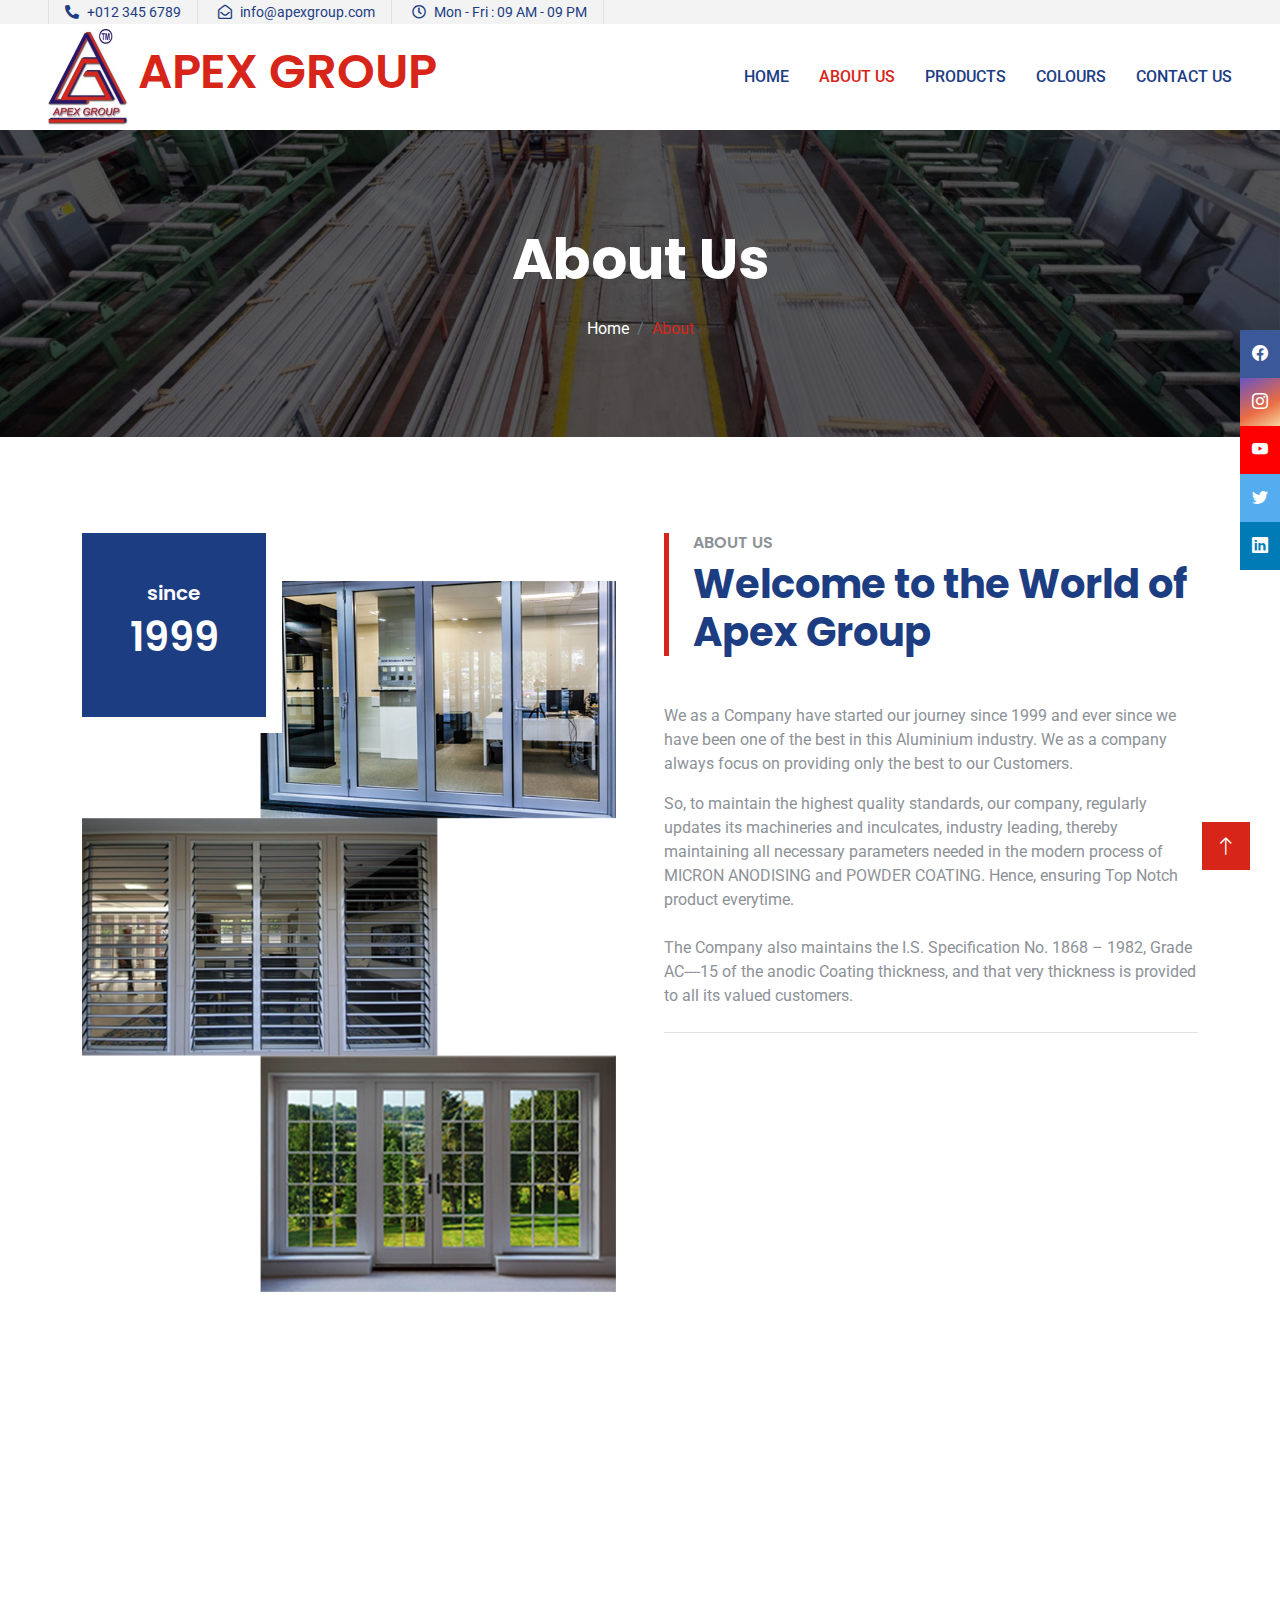
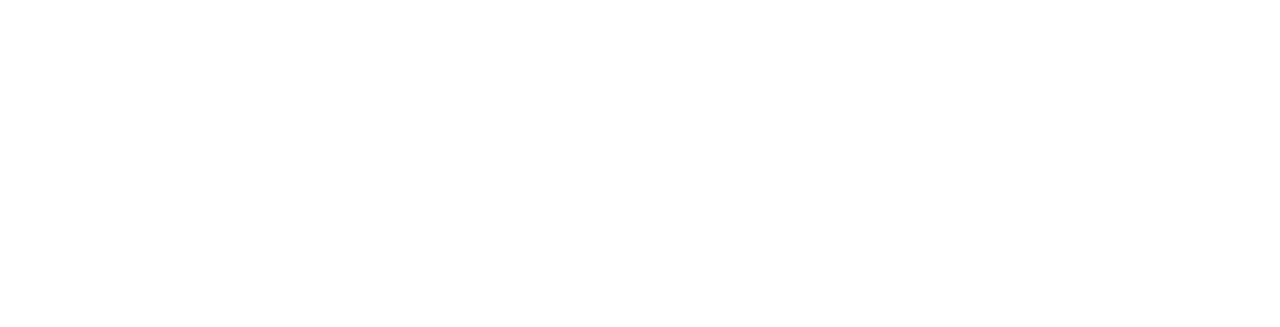
<file: about.html>
<!DOCTYPE html>
<html lang="en">
  <head>
    <meta charset="utf-8" />
    <title>About us</title>
    <meta content="width=device-width, initial-scale=1.0" name="viewport" />
    <meta content="" name="keywords" />
    <meta content="" name="description" />

    <!-- Favicon -->
    <link href="img/favicon.ico" rel="icon" />

    <!-- Google Web Fonts -->
    <link rel="preconnect" href="https://fonts.googleapis.com" />
    <link rel="preconnect" href="https://fonts.gstatic.com" crossorigin />
    <link
      href="https://fonts.googleapis.com/css2?family=Roboto:wght@400;500&family=Poppins:wght@600;700&display=swap"
      rel="stylesheet"
    />

    <!-- Icon Font Stylesheet -->
    <link
      href="https://cdnjs.cloudflare.com/ajax/libs/font-awesome/5.10.0/css/all.min.css"
      rel="stylesheet"
    />
    <link
      href="https://cdn.jsdelivr.net/npm/bootstrap-icons@1.4.1/font/bootstrap-icons.css"
      rel="stylesheet"
    />

    <!-- Libraries Stylesheet -->
    <link href="lib/animate/animate.min.css" rel="stylesheet" />
    <link href="lib/owlcarousel/assets/owl.carousel.min.css" rel="stylesheet" />

    <!-- Customized Bootstrap Stylesheet -->
    <link href="css/bootstrap.min.css" rel="stylesheet" />

    <!-- Template Stylesheet -->
    <link href="css/style.css" rel="stylesheet" />
    <link rel="stylesheet" href="css/loader.css">
  </head>



</head>

<body>



    <!-- Topbar Start -->
    <div class="container-fluid p-0" style="background-color: #f3f3f3; color: var(--primary);">
      <div class="row gx-0 d-none d-lg-flex">
        <div class="col-lg-7 px-5 text-start">
          <div
            class="h-100 d-inline-flex align-items-center border-start border-end px-3"
          >
            <small class="fa fa-phone-alt me-2"></small>
            <small>+012 345 6789</small>
          </div>
          <div class="h-100 d-inline-flex align-items-center border-end px-3">
            <small class="far fa-envelope-open me-2"></small>
            <small>info@apexgroup.com</small>
          </div>
          <div class="h-100 d-inline-flex align-items-center border-end px-3">
            <small class="far fa-clock me-2"></small>
            <small>Mon - Fri : 09 AM - 09 PM</small>
          </div>
        </div>

    <!--<div class="col-lg-5 px-5 text-end">
          <div class="h-100 d-inline-flex align-items-center" >
            <a class="btn btn-square border-end border-start" style="color: var(--primary);" href=""
              ><i class="fab fa-facebook-f"></i
            ></a>
            <a class="btn btn-square border-end" style="color: var(--primary);" href=""
              ><i class="fab fa-twitter"></i
            ></a>
            <a class="btn btn-square border-end" style="color: var(--primary);" href=""
              ><i class="fab fa-linkedin-in"></i
            ></a>
            <a class="btn btn-square border-end" style="color: var(--primary);" href=""
              ><i class="fab fa-instagram"></i
            ></a>
          </div>
        </div>-->

      </div>
    </div>
    <!-- Topbar End -->

    <!-- Navbar Start -->
    <nav
      class="navbar navbar-expand-lg bg-light navbar-light sticky-top px-4 px-lg-5 py-lg-0" style="background-color: #fff !important;">
      <a href="index.html" class="navbar-brand d-flex align-items-center">
        <h1 class="m-0">
            <img src="img/logo.jpg" width="80px" alt="">
          <span id="brand-name">APEX GROUP</span>
        </h1>
      </a>
      <button
        type="button"
        class="navbar-toggler"
        data-bs-toggle="collapse"
        data-bs-target="#navbarCollapse"
      >
        <span class="navbar-toggler-icon"></span>
      </button>
      <div class="collapse navbar-collapse" id="navbarCollapse">
        <div class="navbar-nav ms-auto py-3 py-lg-0">
          <a href="index.html" class="nav-item nav-link ">Home</a>
          <a href="about.html" class="nav-item nav-link active">About Us</a>
          <a href="products.html" class="nav-item nav-link">Products</a>
         
      <!--<div class="nav-item dropdown">
            <a href="#"
              class="nav-link dropdown-toggle"
              data-bs-toggle="dropdown">Pages
            </a>
            <div class="dropdown-menu bg-light m-0">
              <a href="feature.html" class="dropdown-item">Features</a>
              <a href="appointment.html" class="dropdown-item">Appointment</a>
              <a href="team.html" class="dropdown-item">Our Team</a>
              <a href="testimonial.html" class="dropdown-item">Testimonial</a>
              <a href="404.html" class="dropdown-item">404 Page</a>
            </div>
          </div>-->
          <a href="colours.html" class="nav-item nav-link">Colours</a>
          <a href="contact.html" class="nav-item nav-link">Contact Us</a>
        </div>
      </div>
    </nav>
    <!-- Navbar End -->





    <!-- Page Header Start -->
    <div
      class="container-fluid page-header-about py-5 mb-5 wow fadeIn"
      data-wow-delay="0.1s"
    >
      <div class="container text-center py-5">
        <h1 class="display-4 text-white animated slideInDown mb-4">About Us</h1>
        <nav aria-label="breadcrumb animated slideInDown">
          <ol class="breadcrumb justify-content-center mb-0">
            <li class="breadcrumb-item">
              <a class="text-white" href="index.html">Home</a>
            </li>
            <li class="breadcrumb-item" style="color:var(--hover)" aria-current="page">
              About
            </li>
          </ol>
        </nav>
      </div>
    </div>
    <!-- Page Header End -->

    <!-- About Start -->
    <div class="container-xxl py-5">
      <div class="container">
        <div class="row g-5">
          <div class="col-lg-6 wow fadeInUp" data-wow-delay="0.1s">
            <div
              class="position-relative overflow-hidden  pt-5 h-100"
              style="min-height: 850px"
            >
              <img
                class="position-absolute w-100"
                src="img/feature.jpg"
                alt=""
                style="object-fit: cover"
              />
              <div
                class="position-absolute top-0 start-0 bg-white pe-3 pb-3"
                style="width: 200px; height: 200px"
              >
              <div
                class="position-absolute top-0 start-0 bg-white pe-3 pb-3"
                style="width: 200px; height: 200px"
              >
                <div
                  class="d-flex flex-column justify-content-center text-center h-100 p-3" style="background-color:var(--primary)"
                >
                  <h5 class="text-white">since</h5>
                  <h1 class="text-white"> 1999</h1>
                  
                </div>
              </div>
              </div>
            </div>
          </div>
          <div class="col-lg-6 wow fadeInUp" data-wow-delay="0.5s">
            <div class="h-100">
              <div class="border-start border-5 border-primary ps-4 mb-5" style="border-color: var(--hover) !important;">
                <h6 class="text-body text-uppercase mb-2">About Us</h6>
                <h1 class="display-6 mb-0">
                  Welcome to the World of Apex Group
                </h1>
              </div>
              <p>
                We as a Company have started our journey since 1999 and ever since we have been one of the best in this Aluminium industry. We as a company always focus on providing only the best to our Customers.
              </p>
              <p class="mb-4">
                So, to maintain the highest quality standards, our company, regularly updates its machineries and inculcates, industry leading, thereby maintaining all necessary parameters needed in the modern process of MICRON ANODISING and POWDER COATING. Hence, ensuring Top Notch product everytime.
              </p>
              <p>
                The Company also maintains the I.S. Specification No. 1868 – 1982, Grade AC----15 of the anodic Coating thickness, and that very thickness is provided to all its valued customers.
              </p>
              <div class="border-top mt-4 pt-4">
                <div class="row g-4">
                  <div class="col-sm-4 d-flex wow fadeIn" style="color:var(--primary)" data-wow-delay="0.1s">
                    <i
                      class="fa fa-check fa-2x  flex-shrink-0 me-3"
                    ></i>
                    <h6 class="mb-0">Ontime at services</h6>
                  </div>
                  <div class="col-sm-4 d-flex wow fadeIn" style="color:var(--primary)" data-wow-delay="0.3s">
                    <i
                      class="fa fa-check fa-2x  flex-shrink-0 me-3"
                    ></i>
                    <h6 class="mb-0">24/7 hours services</h6>
                  </div>
                  <div class="col-sm-4 d-flex wow fadeIn" style="color:var(--primary)" data-wow-delay="0.5s">
                    <i
                      class="fa fa-check fa-2x  flex-shrink-0 me-3"
                    ></i>
                    <h6 class="mb-0">Verified professionals</h6>
                  </div>
                </div>
              </div>
            </div>
          </div>
        </div>
      </div>
    </div>
    <!-- About End -->

    <!-- Team Start - ->
    <div class="container-xxl py-5">
      <div class="container">
        <div class="row g-5 align-items-end mb-5">
          <div class="col-lg-6 wow fadeInUp" data-wow-delay="0.1s">
            <div class="border-start border-5 border-primary ps-4">
              <h6 class="text-body text-uppercase mb-2">Our Team</h6>
              <h1 class="display-6 mb-0">Our Expert Worker</h1>
            </div>
          </div>
          <div class="col-lg-6 wow fadeInUp" data-wow-delay="0.3s">
            <p class="mb-0">
              Tempor erat elitr rebum at clita. Diam dolor diam ipsum sit. Aliqu
              diam amet diam et eos. Clita erat ipsum et lorem et sit, sed stet
              lorem sit clita duo justo magna dolore erat amet
            </p>
          </div>
        </div>
        <div class="row g-4">
          <div class="col-lg-4 col-md-6 wow fadeInUp" data-wow-delay="0.1s">
            <div class="team-item position-relative">
              <img class="img-fluid" src="img/team-1.jpg" alt="" />
              <div class="team-text bg-white p-4">
                <h5>Full Name</h5>
                <span>Engineer</span>
              </div>
            </div>
          </div>
          <div class="col-lg-4 col-md-6 wow fadeInUp" data-wow-delay="0.3s">
            <div class="team-item position-relative">
              <img class="img-fluid" src="img/team-2.jpg" alt="" />
              <div class="team-text bg-white p-4">
                <h5>Full Name</h5>
                <span>Engineer</span>
              </div>
            </div>
          </div>
          <div class="col-lg-4 col-md-6 wow fadeInUp" data-wow-delay="0.5s">
            <div class="team-item position-relative">
              <img class="img-fluid" src="img/team-3.jpg" alt="" />
              <div class="team-text bg-white p-4">
                <h5>Full Name</h5>
                <span>Engineer</span>
              </div>
            </div>
          </div>
        </div>
      </div>
    </div>-->
    <!-- Team End -->

    <!-- Footer Start ======================================================================-->
    <div class="container-fluid footer mt-5 pt-5 wow fadeIn" style="background-color: var(--primary);"
      data-wow-delay="0.1s">
      <div class="container py-5">
        <div class="row g-5">
          <div class="col-lg-6 col-md-6">
            <h1 class="m-0">
              <img src="img/logo.jpg" width="100px" alt="">
            <span id="brand-name">APEX GROUP</span>
          </h1>
            <p>
              We believe only in Originality, Quality Product at Cheaper Cost and Prompt Service is our only Motive.
            </p>
            <div class="d-flex pt-2 social-icon">
              <a class="btn btn-square  me-1" href=""
                ><i class="fab fa-twitter"></i
              ></a>
              <a class="btn btn-square  me-1" href="" 
                ><i class="fab fa-facebook-f"></i
              ></a>
              <a class="btn btn-square  me-1" href=""
                ><i class="fab fa-youtube"></i
              ></a>
              <a class="btn btn-square  me-0" href=""
                ><i class="fab fa-linkedin-in"></i
              ></a>
            </div>
          </div>
          <div class="col-lg-3 col-md-6">
            <h4 class="text-light mb-4">Address</h4>
            <p>
              <i class="fa fa-map-marker-alt me-3"></i>123 Street, New York, USA
            </p>
            <p><i class="fa fa-phone-alt me-3"></i>+012 345 67890</p>
            <p><i class="fa fa-envelope me-3"></i>info@apex.com</p>
          </div>
          <div class="col-lg-3 col-md-6">
            <h4 class="text-light mb-3">Quick Links</h4>
            <a class="btn btn-link" href="about.html">About Us</a>
            <a class="btn btn-link" href="products.html">Products</a>
            <a class="btn btn-link" href="colours.html">Colours</a>
            <a class="btn btn-link" href="#">Terms & Condition</a>
            <a class="btn btn-link" href="contact.html">Contact us</a>
          </div>
        </div>
      </div>
      <div class="container-fluid copyright">
        <div class="container">
          <div class="row ">
            <div class="col-md-12 text-center  mb-3 mb-md-0">
              &copy; <a href="#">APEX GROUP</a>, All Right Reserved.
            </div>

          </div>
        </div>
      </div>
    </div>
    <!-- Footer End -->
    <div class="icon-bar1">
      <a href="#" class="facebook"><i class="bi bi-facebook"></i></a>
      <a href="#" class="instagram"><i class="bi bi-instagram"></i></a>
      <a href="#" class="youtube"><i class="bi bi-youtube"></i></a>
      <a href="#" class="twitter"><i class="bi bi-twitter"></i></a>
      <a href="#" class="linkedin"><i class="bi bi-linkedin"></i></a>
    </div>



    <!-- Back to Top -->
    <a href="#"style="background-color: var(--hover) !important; border-color: var(--hover) !important;"  class="btn btn-lg btn-primary btn-lg-square back-to-top"
      ><i class="bi bi-arrow-up"></i
    ></a>

    <!-- JavaScript Libraries -->
    <script src="https://code.jquery.com/jquery-3.4.1.min.js"></script>
    <script src="https://cdn.jsdelivr.net/npm/bootstrap@5.0.0/dist/js/bootstrap.bundle.min.js"></script>
    <script src="lib/wow/wow.min.js"></script>
    <script src="lib/easing/easing.min.js"></script>
    <script src="lib/waypoints/waypoints.min.js"></script>
    <script src="lib/owlcarousel/owl.carousel.min.js"></script>

    <!-- Template Javascript -->
    <script src="js/main.js"></script>
  </body>
</html>
</file>
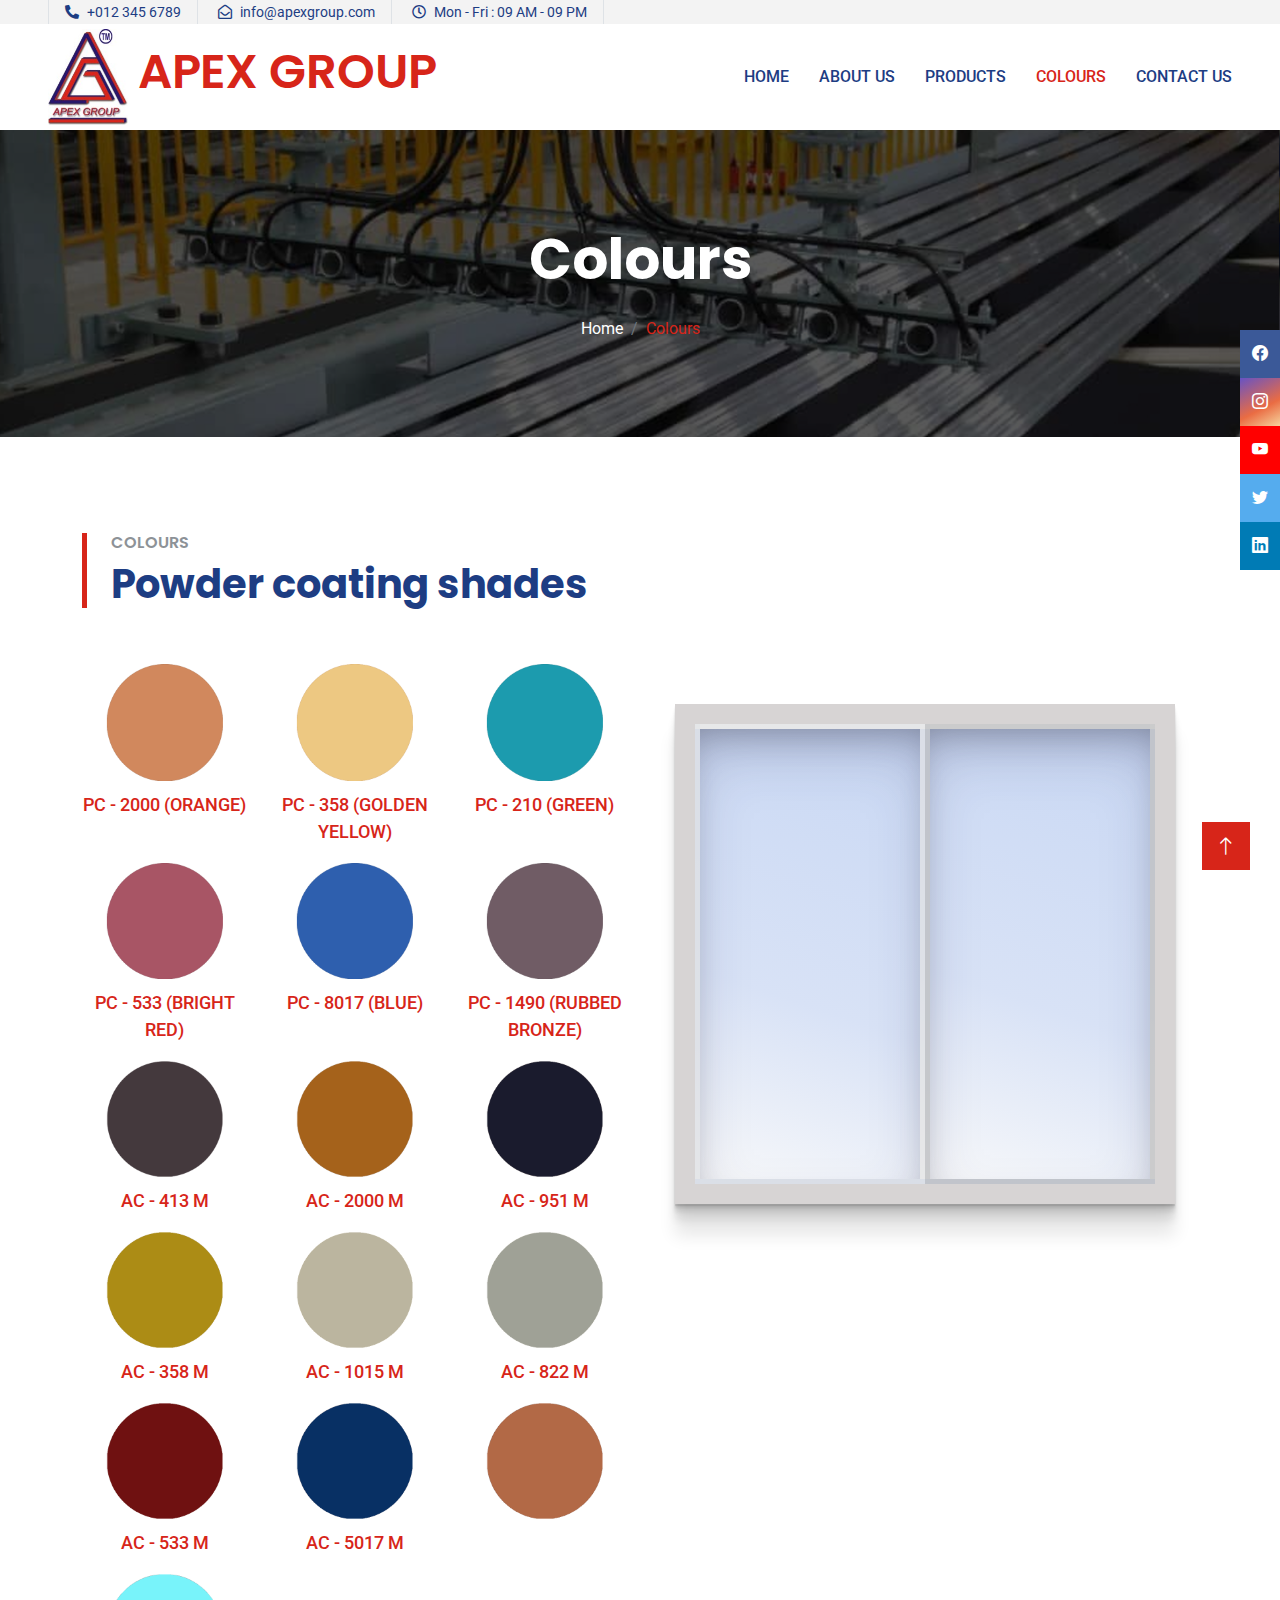
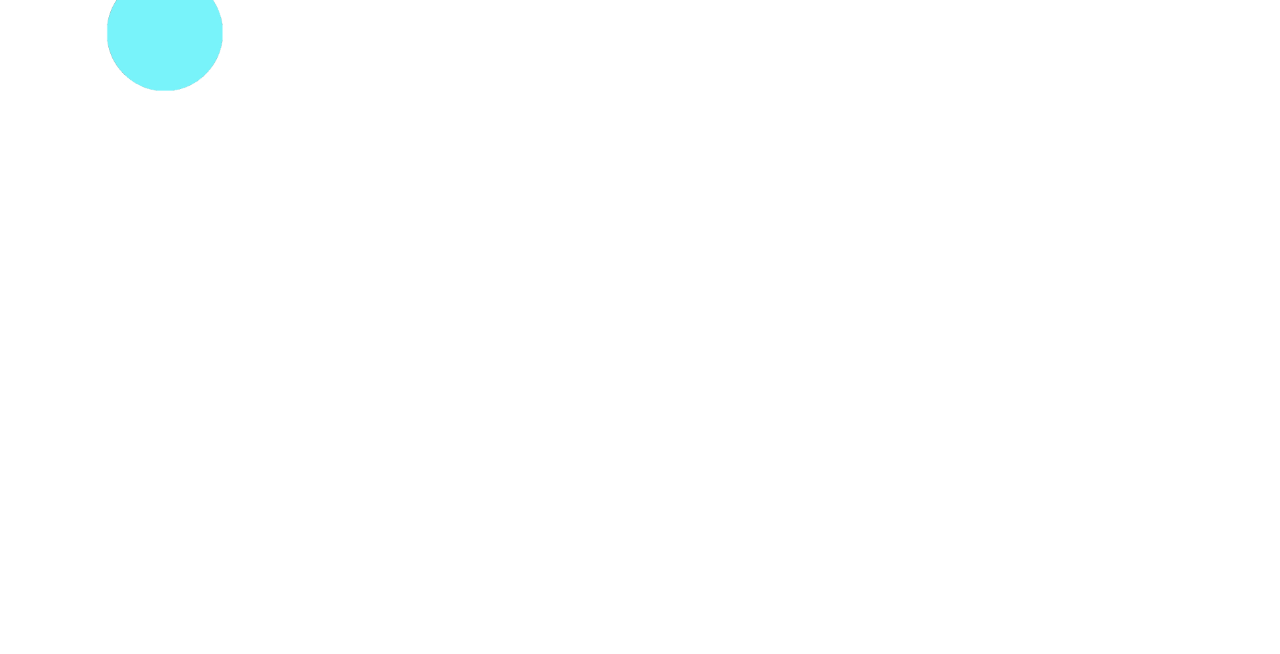
<file: colours.html>
<!DOCTYPE html>
<html lang="en">
  <head>
    <meta charset="utf-8" />
    <title>Colours</title>
    <meta content="width=device-width, initial-scale=1.0" name="viewport" />
    <meta content="" name="keywords" />
    <meta content="" name="description" />

    <!-- Favicon -->
    <link href="img/favicon.ico" rel="icon" />

    <!-- Google Web Fonts -->
    <link rel="preconnect" href="https://fonts.googleapis.com" />
    <link rel="preconnect" href="https://fonts.gstatic.com" crossorigin />
    <link
      href="https://fonts.googleapis.com/css2?family=Roboto:wght@400;500&family=Poppins:wght@600;700&display=swap"
      rel="stylesheet"
    />

    <!-- Icon Font Stylesheet -->
    <link
      href="https://cdnjs.cloudflare.com/ajax/libs/font-awesome/5.10.0/css/all.min.css"
      rel="stylesheet"
    />
    <link
      href="https://cdn.jsdelivr.net/npm/bootstrap-icons@1.4.1/font/bootstrap-icons.css"
      rel="stylesheet"
    />

    <!-- Libraries Stylesheet -->
    <link href="lib/animate/animate.min.css" rel="stylesheet" />
    <link href="lib/owlcarousel/assets/owl.carousel.min.css" rel="stylesheet" />

    <!-- Customized Bootstrap Stylesheet -->
    <link href="css/bootstrap.min.css" rel="stylesheet" />

    <!-- Template Stylesheet -->
    <link href="css/style.css" rel="stylesheet" />
    <link href="css/colours.css" rel="stylesheet" />
    <link rel="stylesheet" href="css/loader.css">
  </head>



</head>

<body>


    <!-- Topbar Start -->
  <div class="container-fluid p-0" style="background-color: #f3f3f3; color: var(--primary);">
      <div class="row gx-0 d-none d-lg-flex">
        <div class="col-lg-7 px-5 text-start">
          <div
            class="h-100 d-inline-flex align-items-center border-start border-end px-3"
          >
            <small class="fa fa-phone-alt me-2"></small>
            <small>+012 345 6789</small>
          </div>
          <div class="h-100 d-inline-flex align-items-center border-end px-3">
            <small class="far fa-envelope-open me-2"></small>
            <small>info@apexgroup.com</small>
          </div>
          <div class="h-100 d-inline-flex align-items-center border-end px-3">
            <small class="far fa-clock me-2"></small>
            <small>Mon - Fri : 09 AM - 09 PM</small>
          </div>
        </div>

    <!--<div class="col-lg-5 px-5 text-end">
          <div class="h-100 d-inline-flex align-items-center" >
            <a class="btn btn-square border-end border-start" style="color: var(--primary);" href=""
              ><i class="fab fa-facebook-f"></i
            ></a>
            <a class="btn btn-square border-end" style="color: var(--primary);" href=""
              ><i class="fab fa-twitter"></i
            ></a>
            <a class="btn btn-square border-end" style="color: var(--primary);" href=""
              ><i class="fab fa-linkedin-in"></i
            ></a>
            <a class="btn btn-square border-end" style="color: var(--primary);" href=""
              ><i class="fab fa-instagram"></i
            ></a>
          </div>
        </div>-->

      </div>
    </div>
    <!-- Topbar End -->

    <!-- Navbar Start -->
    <nav
      class="navbar navbar-expand-lg bg-light navbar-light sticky-top px-4 px-lg-5 py-lg-0" style="background-color: #fff !important;">
      <a href="index.html" class="navbar-brand d-flex align-items-center">
        <h1 class="m-0">
            <img src="img/logo.jpg" width="80px" alt="">
          <span id="brand-name">APEX GROUP</span>
        </h1>
      </a>
      <button
        type="button"
        class="navbar-toggler"
        data-bs-toggle="collapse"
        data-bs-target="#navbarCollapse"
      >
        <span class="navbar-toggler-icon"></span>
      </button>
      <div class="collapse navbar-collapse" id="navbarCollapse">
        <div class="navbar-nav ms-auto py-3 py-lg-0">
          <a href="index.html" class="nav-item nav-link ">Home</a>
          <a href="about.html" class="nav-item nav-link">About Us</a>
          <a href="products.html" class="nav-item nav-link ">Products</a>
         
      <!--<div class="nav-item dropdown">
            <a href="#"
              class="nav-link dropdown-toggle"
              data-bs-toggle="dropdown">Pages
            </a>
            <div class="dropdown-menu bg-light m-0">
              <a href="feature.html" class="dropdown-item">Features</a>
              <a href="appointment.html" class="dropdown-item">Appointment</a>
              <a href="team.html" class="dropdown-item">Our Team</a>
              <a href="testimonial.html" class="dropdown-item">Testimonial</a>
              <a href="404.html" class="dropdown-item">404 Page</a>
            </div>
          </div>-->
          <a href="colours.html" class="nav-item nav-link active">Colours</a>
          <a href="contact.html" class="nav-item nav-link">Contact Us</a>
        </div>
      </div>
    </nav>
    <!-- Navbar End -->

    <!-- Page Header Start -->
    <div
      class="container-fluid page-header-colour py-5 mb-5 wow fadeIn"
      data-wow-delay="0.1s"
    >
      <div class="container text-center py-5">
        <h1 class="display-4 text-white animated slideInDown mb-4">
          Colours
        </h1>
        <nav aria-label="breadcrumb animated slideInDown">
          <ol class="breadcrumb justify-content-center mb-0">
            <li class="breadcrumb-item">
              <a class="text-white" href="#">Home</a>
            </li>
            <li class="breadcrumb-item active" style="color:var(--hover)" aria-current="page">
              Colours
            </li>
          </ol>
        </nav>
      </div>
    </div>
    <!-- Page Header End -->

    <!-- Service Start -->
    <div class="container-xxl py-5">
      <div class="container">
        <div class="row  align-items-end ">
          <div class="col-lg-12 wow fadeInUp" data-wow-delay="0.1s">
            <div class="border-start border-5 border-primary ps-4 mb-5" style="border-color: var(--hover) !important;">
              <h6 class="text-body text-uppercase">Colours</h6>
              <h1 class="display-6 mb-0">
                Powder coating shades
              </h1>
            </div>
          </div>

        </div>
        <div class="row  mt-0 justify-content-center">
          <div class="col-lg-6 col-md-6 wow fadeInUp" data-wow-delay="0.1s">
              <div class="row  mt-0">
                <div class="col-md-4 mt-2">
                  <div class="color-box" onclick="color1()">
                      <img src="img/colour/colour-1.png" width="70%" alt="">
                <!--<div class="color-1"></div>-->
                    <div class="color-box-text" id="color-1"  >
                        PC - 2000 (ORANGE)
                    </div>

                  </div>
                </div>
                <div class="col-md-4 mt-2">
                  <div class="color-box" onclick="color2()">
                    <img src="img/colour/colour-2.png" width="70%" alt="">
                    <!--<div class="color-2"></div>-->
                    <div class="color-box-text">
                      PC - 358 (GOLDEN YELLOW)
                    </div>
                  </div>
                </div>
                <div class="col-md-4 mt-2">
                  <div class="color-box" onclick="color3()">
                    <img src="img/colour/colour-3.png" width="70%" alt="">
                    <!--<div class="color-3"></div>-->
                    <div class="color-box-text">
                      PC - 210 (GREEN)
                    </div>
                  </div>
                </div>
                <div class="col-md-4 mt-2">
                  <div class="color-box" onclick="color4()">
                    <img src="img/colour/colour-4.png" width="70%" alt="">
                    <!--<div class="color-4"></div>-->
                    <div class="color-box-text">
                      PC - 533 (BRIGHT RED)
                    </div>
                  </div>
                </div>
                <div class="col-md-4 mt-2" >
                  <div class="color-box" onclick="color5()">
                    <img src="img/colour/colour-5.png" width="70%" alt="">
                    <!--<div class="color-5"></div>-->
                    <div class="color-box-text">
                      PC - 8017 (BLUE)
                    </div>
                  </div>
                </div>
                <div class="col-md-4 mt-2">
                  <div class="color-box" onclick="color6()">
                    <img src="img/colour/colour-6.png" width="70%" alt="">
                    <!--<div class="color-6"></div>-->
                    <div class="color-box-text">
                      PC - 1490 (RUBBED BRONZE)
                    </div>
                  </div>
                </div>
                <div class="col-md-4 mt-2">
                  <div class="color-box" onclick="color7()">
                    <img src="img/colour/colour-7.png" width="70%" alt="">
                    <!--<div class="color-6"></div>-->
                    <div class="color-box-text">
                      AC - 413 M
                    </div>
                  </div>
                </div>
                <div class="col-md-4 mt-2">
                  <div class="color-box" onclick="color9()">
                    <img src="img/colour/colour-9.png" width="70%" alt="">
                    <!--<div class="color-6"></div>-->
                    <div class="color-box-text">
                      AC - 2000 M
                    </div>
                  </div>
                </div>
                <div class="col-md-4 mt-2">
                  <div class="color-box" onclick="color10()">
                    <img src="img/colour/colour-10.png" width="70%" alt="">
                    <!--<div class="color-6"></div>-->
                    <div class="color-box-text">
                      AC - 951 M
                    </div>
                  </div>
                </div>
                <div class="col-md-4 mt-2">
                  <div class="color-box" onclick="color11()">
                    <img src="img/colour/colour-11.png" width="70%" alt="">
                    <!--<div class="color-6"></div>-->
                    <div class="color-box-text">
                      AC - 358 M
                    </div>
                  </div>
                </div>
                <div class="col-md-4 mt-2">
                  <div class="color-box" onclick="color12()">
                    <img src="img/colour/colour-12.png" width="70%" alt="">
                    <!--<div class="color-6"></div>-->
                    <div class="color-box-text">
                      AC - 1015 M
                    </div>
                  </div>
                </div>
                <div class="col-md-4 mt-2">
                  <div class="color-box" onclick="color13()">
                    <img src="img/colour/colour-13.png" width="70%" alt="">
                    <!--<div class="color-6"></div>-->
                    <div class="color-box-text">
                      AC - 822 M
                    </div>
                  </div>
                </div>
                <div class="col-md-4 mt-2">
                  <div class="color-box" onclick="color15()">
                    <img src="img/colour/colour-15.png" width="70%" alt="">
                    <!--<div class="color-6"></div>-->
                    <div class="color-box-text">
                      AC - 533 M
                    </div>
                  </div>
                </div>
                <div class="col-md-4 mt-2">
                  <div class="color-box" onclick="color16()">
                    <img src="img/colour/colour-16.png" width="70%" alt="">
                    <!--<div class="color-6"></div>-->
                    <div class="color-box-text">
                      AC - 5017 M
                    </div>
                  </div>
                </div>
                 <div class="col-md-4 mt-2">
                  <div class="color-box" onclick="color17()">
                    <img src="img/colour/colour-17.png" width="70%" alt="">
                    <!--<div class="color-6"></div>-->
                    <div class="color-box-text">

                    </div>
                  </div>
                </div> 
                 <div class="col-md-4 mt-2">
                  <div class="color-box" onclick="color19()">
                    <img src="img/colour/colour-19.png" width="70%" alt="">
                    <!--<div class="color-6"></div>-->
                    <div class="color-box-text">

                    </div>
                  </div>
                </div>          
              </div>
          </div>
          

          <div class="col-lg-6 col-md-6 p-5 wow fadeInUp" data-wow-delay="0.3s">
              <div class="colour-window" id="colour-window">
                  <div class="panel-1"></div>
                  <div class="panel-2"></div>
              </div>
          </div>


        </div>
      </div>
    </div>
    <!-- Service End -->

    <!-- Appointment Start -->
<!--<div class="container-xxl py-5">
      <div class="container">
        <div class="row g-5">
          <div class="col-lg-5 col-md-6 wow fadeInUp" data-wow-delay="0.1s">
            <div class="border-start border-5 border-primary ps-4 mb-5">
              <h6 class="text-body text-uppercase mb-2">Appointment</h6>
              <h1 class="display-6 mb-0">
                A Company Involved In Service And Maintenance
              </h1>
            </div>
            <p class="mb-0">
              Tempor erat elitr rebum at clita. Diam dolor diam ipsum sit. Aliqu
              diam amet diam et eos. Clita erat ipsum et lorem et sit, sed stet
              lorem sit clita duo justo magna dolore erat amet
            </p>
          </div>
          <div class="col-lg-7 col-md-6 wow fadeInUp" data-wow-delay="0.5s">
            <form>
              <div class="row g-3">
                <div class="col-sm-6">
                  <div class="form-floating">
                    <input
                      type="text"
                      class="form-control bg-light border-0"
                      id="gname"
                      placeholder="Gurdian Name"
                    />
                    <label for="gname">Your Name</label>
                  </div>
                </div>
                <div class="col-sm-6">
                  <div class="form-floating">
                    <input
                      type="email"
                      class="form-control bg-light border-0"
                      id="gmail"
                      placeholder="Gurdian Email"
                    />
                    <label for="gmail">Your Email</label>
                  </div>
                </div>
                <div class="col-sm-6">
                  <div class="form-floating">
                    <input
                      type="text"
                      class="form-control bg-light border-0"
                      id="cname"
                      placeholder="Child Name"
                    />
                    <label for="cname">Your Mobile</label>
                  </div>
                </div>
                <div class="col-sm-6">
                  <div class="form-floating">
                    <input
                      type="text"
                      class="form-control bg-light border-0"
                      id="cage"
                      placeholder="Child Age"
                    />
                    <label for="cage">Service Type</label>
                  </div>
                </div>
                <div class="col-12">
                  <div class="form-floating">
                    <textarea
                      class="form-control bg-light border-0"
                      placeholder="Leave a message here"
                      id="message"
                      style="height: 100px"
                    ></textarea>
                    <label for="message">Message</label>
                  </div>
                </div>
                <div class="col-12">
                  <button class="btn btn-primary w-100 py-3" type="submit">
                    Get Appointment
                  </button>
                </div>
              </div>
            </form>
          </div>
        </div>
      </div>
    </div>  -->
    <!-- Appointment End -->

    <!-- Footer Start ======================================================================-->
    <div class="container-fluid footer mt-5 pt-5 wow fadeIn" style="background-color: var(--primary);"
      data-wow-delay="0.1s">
      <div class="container py-5">
        <div class="row g-5">
          <div class="col-lg-6 col-md-6">
            <h1 class="m-0">
              <img src="img/logo.jpg" width="100px" alt="">
            <span id="brand-name">APEX GROUP</span>
          </h1>
            <p>
              We believe only in Originality, Quality Product at Cheaper Cost and Prompt Service is our only Motive.
            </p>
            <div class="d-flex pt-2 social-icon">
              <a class="btn btn-square  me-1" href=""
                ><i class="fab fa-twitter"></i
              ></a>
              <a class="btn btn-square  me-1" href="" 
                ><i class="fab fa-facebook-f"></i
              ></a>
              <a class="btn btn-square  me-1" href=""
                ><i class="fab fa-youtube"></i
              ></a>
              <a class="btn btn-square  me-0" href=""
                ><i class="fab fa-linkedin-in"></i
              ></a>
            </div>
          </div>
          <div class="col-lg-3 col-md-6">
            <h4 class="text-light mb-4">Address</h4>
            <p>
              <i class="fa fa-map-marker-alt me-3"></i>123 Street, New York, USA
            </p>
            <p><i class="fa fa-phone-alt me-3"></i>+012 345 67890</p>
            <p><i class="fa fa-envelope me-3"></i>info@apex.com</p>
          </div>
          <div class="col-lg-3 col-md-6">
            <h4 class="text-light mb-3">Quick Links</h4>
            <a class="btn btn-link" href="about.html">About Us</a>
            <a class="btn btn-link" href="products.html">Products</a>
            <a class="btn btn-link" href="colours.html">Colours</a>
            <a class="btn btn-link" href="#">Terms & Condition</a>
            <a class="btn btn-link" href="contact.html">Contact us</a>
          </div>
        </div>
      </div>
      <div class="container-fluid copyright">
        <div class="container">
          <div class="row ">
            <div class="col-md-12 text-center  mb-3 mb-md-0">
              &copy; <a href="#">APEX GROUP</a>, All Right Reserved.
            </div>

          </div>
        </div>
      </div>
    </div>
    <!-- Footer End -->

    <div class="icon-bar1">
      <a href="#" class="facebook"><i class="bi bi-facebook"></i></a>
      <a href="#" class="instagram"><i class="bi bi-instagram"></i></a>
      <a href="#" class="youtube"><i class="bi bi-youtube"></i></a>
      <a href="#" class="twitter"><i class="bi bi-twitter"></i></a>
      <a href="#" class="linkedin"><i class="bi bi-linkedin"></i></a>
    </div>



    <!-- Back to Top -->
    <a href="#"style="background-color: var(--hover) !important; border-color: var(--hover) !important;"  class="btn btn-lg btn-primary btn-lg-square back-to-top"
      ><i class="bi bi-arrow-up"></i
    ></a>
    <!-- JavaScript Libraries -->
    <script src="https://code.jquery.com/jquery-3.4.1.min.js"></script>
    <script src="https://cdn.jsdelivr.net/npm/bootstrap@5.0.0/dist/js/bootstrap.bundle.min.js"></script>
    <script src="lib/wow/wow.min.js"></script>
    <script src="lib/easing/easing.min.js"></script>
    <script src="lib/waypoints/waypoints.min.js"></script>
    <script src="lib/owlcarousel/owl.carousel.min.js"></script>

    <!-- Template Javascript -->
    <script src="js/main.js"></script>
    <script src="js/color-change.js"></script>

  </body>
</html>
</file>
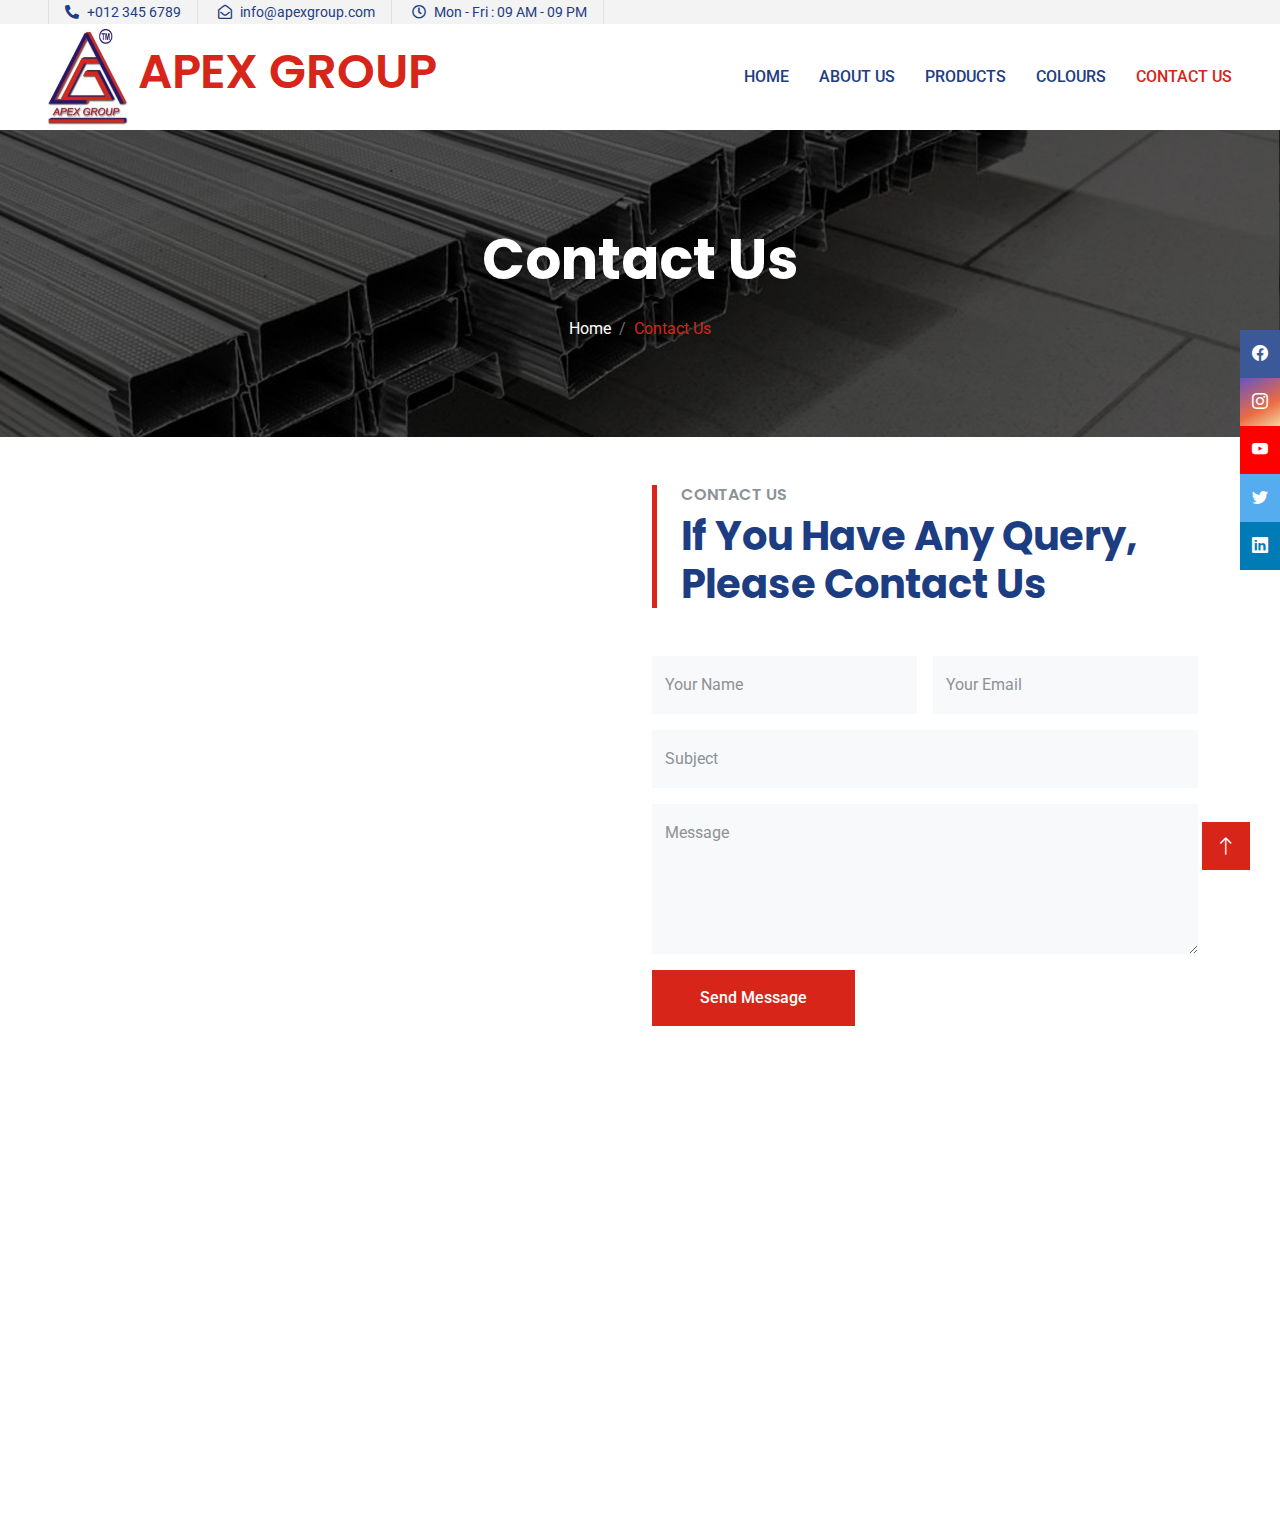
<file: contact.html>
<!DOCTYPE html>
<html lang="en">
  <head>
    <meta charset="utf-8" />
    <title>Contact us</title>
    <meta content="width=device-width, initial-scale=1.0" name="viewport" />
    <meta content="" name="keywords" />
    <meta content="" name="description" />

    <!-- Favicon -->
    <link href="img/favicon.ico" rel="icon" />

    <!-- Google Web Fonts -->
    <link rel="preconnect" href="https://fonts.googleapis.com" />
    <link rel="preconnect" href="https://fonts.gstatic.com" crossorigin />
    <link
      href="https://fonts.googleapis.com/css2?family=Roboto:wght@400;500&family=Poppins:wght@600;700&display=swap"
      rel="stylesheet"
    />

    <!-- Icon Font Stylesheet -->
    <link
      href="https://cdnjs.cloudflare.com/ajax/libs/font-awesome/5.10.0/css/all.min.css"
      rel="stylesheet"
    />
    <link
      href="https://cdn.jsdelivr.net/npm/bootstrap-icons@1.4.1/font/bootstrap-icons.css"
      rel="stylesheet"
    />

    <!-- Libraries Stylesheet -->
    <link href="lib/animate/animate.min.css" rel="stylesheet" />
    <link href="lib/owlcarousel/assets/owl.carousel.min.css" rel="stylesheet" />

    <!-- Customized Bootstrap Stylesheet -->
    <link href="css/bootstrap.min.css" rel="stylesheet" />

    <!-- Template Stylesheet -->
    <link href="css/style.css" rel="stylesheet" />
    <link rel="stylesheet" href="css/loader.css">
  </head>



</head>

<body>




    <!-- Topbar Start -->
    <div class="container-fluid p-0" style="background-color: #f3f3f3; color: var(--primary);">
      <div class="row gx-0 d-none d-lg-flex">
        <div class="col-lg-7 px-5 text-start">
          <div
            class="h-100 d-inline-flex align-items-center border-start border-end px-3"
          >
            <small class="fa fa-phone-alt me-2"></small>
            <small>+012 345 6789</small>
          </div>
          <div class="h-100 d-inline-flex align-items-center border-end px-3">
            <small class="far fa-envelope-open me-2"></small>
            <small>info@apexgroup.com</small>
          </div>
          <div class="h-100 d-inline-flex align-items-center border-end px-3">
            <small class="far fa-clock me-2"></small>
            <small>Mon - Fri : 09 AM - 09 PM</small>
          </div>
        </div>

    <!--<div class="col-lg-5 px-5 text-end">
          <div class="h-100 d-inline-flex align-items-center" >
            <a class="btn btn-square border-end border-start" style="color: var(--primary);" href=""
              ><i class="fab fa-facebook-f"></i
            ></a>
            <a class="btn btn-square border-end" style="color: var(--primary);" href=""
              ><i class="fab fa-twitter"></i
            ></a>
            <a class="btn btn-square border-end" style="color: var(--primary);" href=""
              ><i class="fab fa-linkedin-in"></i
            ></a>
            <a class="btn btn-square border-end" style="color: var(--primary);" href=""
              ><i class="fab fa-instagram"></i
            ></a>
          </div>
        </div>-->

      </div>
    </div>
    <!-- Topbar End -->

    <!-- Navbar Start -->
    <nav
      class="navbar navbar-expand-lg bg-light navbar-light sticky-top px-4 px-lg-5 py-lg-0" style="background-color: #fff !important;">
      <a href="index.html" class="navbar-brand d-flex align-items-center">
        <h1 class="m-0">
            <img src="img/logo.jpg" width="80px" alt="">
          <span id="brand-name">APEX GROUP</span>
        </h1>
      </a>
      <button
        type="button"
        class="navbar-toggler"
        data-bs-toggle="collapse"
        data-bs-target="#navbarCollapse"
      >
        <span class="navbar-toggler-icon"></span>
      </button>
      <div class="collapse navbar-collapse" id="navbarCollapse">
        <div class="navbar-nav ms-auto py-3 py-lg-0">
          <a href="index.html" class="nav-item nav-link ">Home</a>
          <a href="about.html" class="nav-item nav-link ">About Us</a>
          <a href="products.html" class="nav-item nav-link">Products</a>
         
      <!--<div class="nav-item dropdown">
            <a href="#"
              class="nav-link dropdown-toggle"
              data-bs-toggle="dropdown">Pages
            </a>
            <div class="dropdown-menu bg-light m-0">
              <a href="feature.html" class="dropdown-item">Features</a>
              <a href="appointment.html" class="dropdown-item">Appointment</a>
              <a href="team.html" class="dropdown-item">Our Team</a>
              <a href="testimonial.html" class="dropdown-item">Testimonial</a>
              <a href="404.html" class="dropdown-item">404 Page</a>
            </div>
          </div>-->
          <a href="colours.html" class="nav-item nav-link">Colours</a>
          <a href="contact.html" class="nav-item nav-link active">Contact Us</a>
        </div>
      </div>
    </nav>
    <!-- Navbar End -->

    <!-- Page Header Start -->
    <div
      class="container-fluid page-header-contact py-5 mb-5 wow fadeIn"
      data-wow-delay="0.1s"
    >
      <div class="container text-center py-5">
        <h1 class="display-4 text-white animated slideInDown mb-4">
          Contact Us
        </h1>
        <nav aria-label="breadcrumb animated slideInDown">
          <ol class="breadcrumb justify-content-center mb-0">
            <li class="breadcrumb-item">
              <a class="text-white" href="index.html">Home</a>
            </li>
            <li class="breadcrumb-item active" style="color:var(--hover);" aria-current="page">
              Contact Us
            </li>
          </ol>
        </nav>
      </div>
    </div>
    <!-- Page Header End -->

    <!-- Contact Start -->
    <div class="container-xxl">
      <div class="container">
        <div class="row ">
          <div class="col-lg-6 wow fadeInUp" data-wow-delay="0.1s">
            <div class="row g-4 align-items-center">


            </div>
          </div>
          <div class="col-lg-6 wow fadeInUp" data-wow-delay="0.1s">
            <div class="row g-4 align-items-center">


            </div>
          </div>
          <div
            class="col-lg-6 wow fadeInUp"
            data-wow-delay="0.1s"
            style="min-height: 450px"
          >
            <div class="position-relative h-100">
              <iframe
                class="position-relative w-100 h-100"
                src="https://www.google.com/maps/embed?pb=!1m18!1m12!1m3!1d3001156.4288297426!2d-78.01371936852176!3d42.72876761954724!2m3!1f0!2f0!3f0!3m2!1i1024!2i768!4f13.1!3m3!1m2!1s0x4ccc4bf0f123a5a9%3A0xddcfc6c1de189567!2sNew%20York%2C%20USA!5e0!3m2!1sen!2sbd!4v1603794290143!5m2!1sen!2sbd"
                frameborder="0"
                style="min-height: 450px; border: 0"
                allowfullscreen=""
                aria-hidden="false"
                tabindex="0"
              ></iframe>
            </div>
          </div>
          <div class="col-lg-6 wow fadeInUp" data-wow-delay="0.5s">
            <div class="border-start border-5 border-primary ps-4 mb-5" style="border-color: var(--hover) !important;">
              <h6 class="text-body text-uppercase mb-2">Contact Us</h6>
              <h1 class="display-6 mb-0">
                If You Have Any Query, Please Contact Us
              </h1>
            </div>
            <form>
              <div class="row g-3">
                <div class="col-md-6">
                  <div class="form-floating">
                    <input
                      type="text"
                      class="form-control border-0 bg-light"
                      id="name"
                      placeholder="Your Name"
                    />
                    <label for="name">Your Name</label>
                  </div>
                </div>
                <div class="col-md-6">
                  <div class="form-floating">
                    <input
                      type="email"
                      class="form-control border-0 bg-light"
                      id="email"
                      placeholder="Your Email"
                    />
                    <label for="email">Your Email</label>
                  </div>
                </div>
                <div class="col-12">
                  <div class="form-floating">
                    <input
                      type="text"
                      class="form-control border-0 bg-light"
                      id="subject"
                      placeholder="Subject"
                    />
                    <label for="subject">Subject</label>
                  </div>
                </div>
                <div class="col-12">
                  <div class="form-floating">
                    <textarea
                      class="form-control border-0 bg-light"
                      placeholder="Leave a message here"
                      id="message"
                      style="height: 150px"
                    ></textarea>
                    <label for="message">Message</label>
                  </div>
                </div>
                <div class="col-12">
                  <button class="btn btn-primary py-3 px-5" style="border:none; background-color: var(--hover) !important;" type="submit">
                    Send Message
                  </button>
                </div>
              </div>
            </form>
          </div>
        </div>
      </div>
    </div>
    <!-- Contact End -->

    <!-- Footer Start ======================================================================-->
    <div class="container-fluid footer mt-5 pt-5 wow fadeIn" style="background-color: var(--primary);"
      data-wow-delay="0.1s">
      <div class="container py-5">
        <div class="row g-5">
          <div class="col-lg-6 col-md-6">
            <h1 class="m-0">
              <img src="img/logo.jpg" width="100px" alt="">
            <span id="brand-name">APEX GROUP</span>
          </h1>
            <p>
              We believe only in Originality, Quality Product at Cheaper Cost and Prompt Service is our only Motive.
            </p>
            <div class="d-flex pt-2 social-icon">
              <a class="btn btn-square  me-1" href=""
                ><i class="fab fa-twitter"></i
              ></a>
              <a class="btn btn-square  me-1" href="" 
                ><i class="fab fa-facebook-f"></i
              ></a>
              <a class="btn btn-square  me-1" href=""
                ><i class="fab fa-youtube"></i
              ></a>
              <a class="btn btn-square  me-0" href=""
                ><i class="fab fa-linkedin-in"></i
              ></a>
            </div>
          </div>
          <div class="col-lg-3 col-md-6">
            <h4 class="text-light mb-4">Address</h4>
            <p>
              <i class="fa fa-map-marker-alt me-3"></i>123 Street, New York, USA
            </p>
            <p><i class="fa fa-phone-alt me-3"></i>+012 345 67890</p>
            <p><i class="fa fa-envelope me-3"></i>info@apex.com</p>
          </div>
          <div class="col-lg-3 col-md-6">
            <h4 class="text-light mb-3">Quick Links</h4>
            <a class="btn btn-link" href="about.html">About Us</a>
            <a class="btn btn-link" href="products.html">Products</a>
            <a class="btn btn-link" href="colours.html">Colours</a>
            <a class="btn btn-link" href="#">Terms & Condition</a>
            <a class="btn btn-link" href="contact.html">Contact us</a>
          </div>
        </div>
      </div>
      <div class="container-fluid copyright">
        <div class="container">
          <div class="row ">
            <div class="col-md-12 text-center  mb-3 mb-md-0">
              &copy; <a href="#">APEX GROUP</a>, All Right Reserved.
            </div>

          </div>
        </div>
      </div>
    </div>
    <!-- Footer End -->
    <div class="icon-bar1">
      <a href="#" class="facebook"><i class="bi bi-facebook"></i></a>
      <a href="#" class="instagram"><i class="bi bi-instagram"></i></a>
      <a href="#" class="youtube"><i class="bi bi-youtube"></i></a>
      <a href="#" class="twitter"><i class="bi bi-twitter"></i></a>
      <a href="#" class="linkedin"><i class="bi bi-linkedin"></i></a>
    </div>



    <!-- Back to Top -->
    <a href="#"style="background-color: var(--hover) !important; border-color: var(--hover) !important;"  class="btn btn-lg btn-primary btn-lg-square back-to-top"
      ><i class="bi bi-arrow-up"></i
    ></a>

    <!-- JavaScript Libraries -->
    <script src="https://code.jquery.com/jquery-3.4.1.min.js"></script>
    <script src="https://cdn.jsdelivr.net/npm/bootstrap@5.0.0/dist/js/bootstrap.bundle.min.js"></script>
    <script src="lib/wow/wow.min.js"></script>
    <script src="lib/easing/easing.min.js"></script>
    <script src="lib/waypoints/waypoints.min.js"></script>
    <script src="lib/owlcarousel/owl.carousel.min.js"></script>

    <!-- Template Javascript -->
    <script src="js/main.js"></script>
  </body>
</html>
</file>
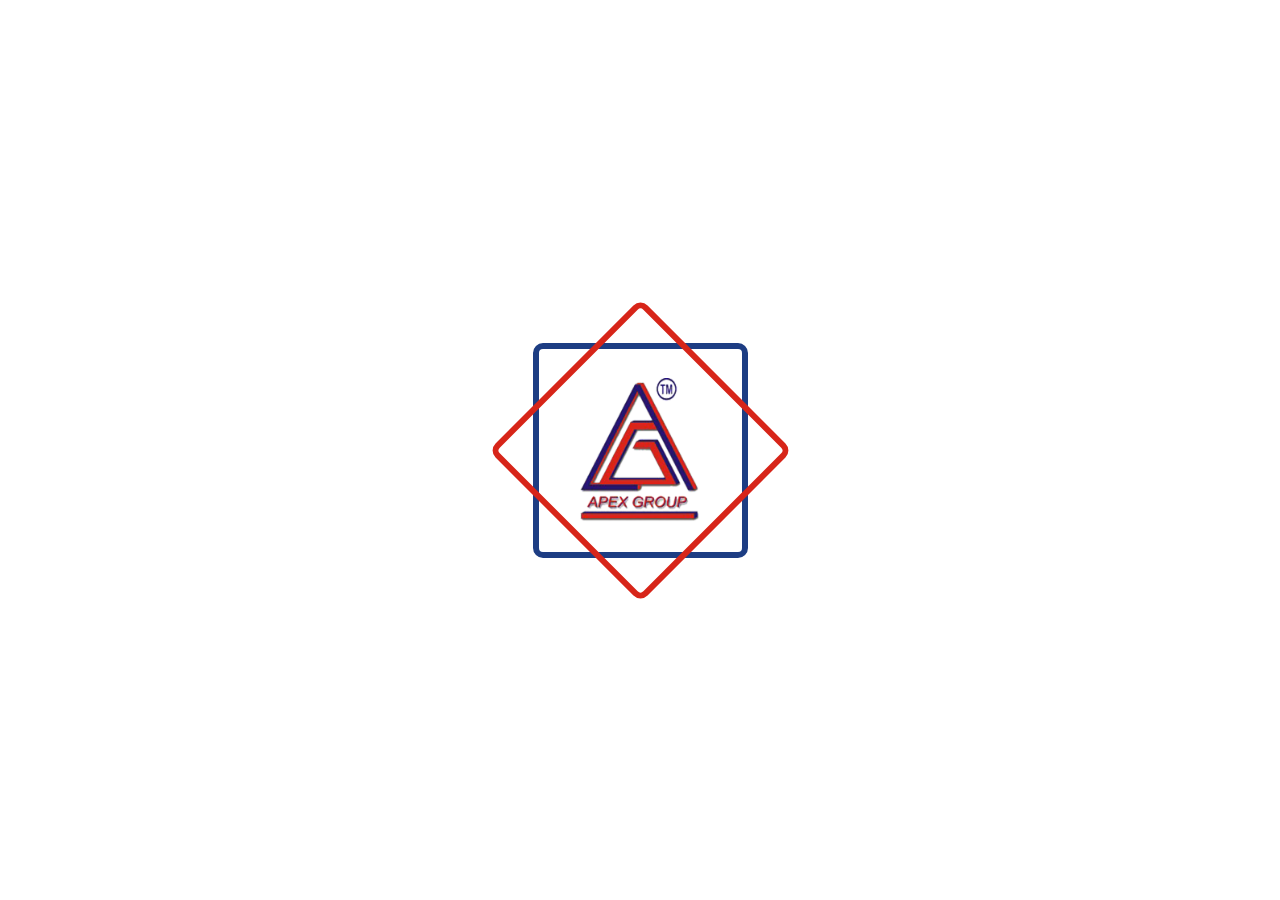
<file: loader.html>
<!DOCTYPE html>
<html lang="en">
  <head>
    <meta charset="utf-8" />
    <title>Apex Group</title>
    <meta content="width=device-width, initial-scale=1.0" name="viewport" />
    <meta content="" name="keywords" />
    <meta content="" name="description" />

    <!-- Favicon -->
    <link href="img/favicon.ico" rel="icon" />

    <!-- Google Web Fonts -->
    <link rel="preconnect" href="https://fonts.googleapis.com" />
    <link rel="preconnect" href="https://fonts.gstatic.com" crossorigin />
    <link href="https://fonts.googleapis.com/css2?family=Roboto:wght@400;500&family=Poppins:wght@600;700&display=swap" rel="stylesheet"/>

    <!-- Icon Font Stylesheet -->
    <link
      href="https://cdnjs.cloudflare.com/ajax/libs/font-awesome/5.10.0/css/all.min.css"
      rel="stylesheet"
    />
    <link
      href="https://cdn.jsdelivr.net/npm/bootstrap-icons@1.4.1/font/bootstrap-icons.css"
      rel="stylesheet"
    />

    <!-- Libraries Stylesheet -->
    <link href="lib/animate/animate.min.css" rel="stylesheet" />
    <link href="lib/owlcarousel/assets/owl.carousel.min.css" rel="stylesheet" />

    <!-- Customized Bootstrap Stylesheet -->
    <link href="css/bootstrap.min.css" rel="stylesheet" />

    <!-- Template Stylesheet -->
    <link href="css/style.css" rel="stylesheet" />
    <link rel="stylesheet" href="css/loader.css">
</head>
<body>
    



    <!-- SPINNING SQUARES -->
    <div id="loader">
        <div class="spinner-box">

        <div class="configure-border-1">  
          <div class="configure-core"></div>
        </div>  
        <div class="configure-border-2">
          <div class="configure-core"></div>
        </div> 
        <img style="position: absolute;"
        src="img/loader-logo.png" width="40%" alt="">
      </div>
</div>

</body>
</html>
</file>
<file: css/style.css>
/********** Template CSS **********/
:root {
    --primary: #1d3d83;
    --secondary: #8D9297;
    --defalt-color:#d72519;
    --light: #F8F9FA;
    --dark: #182333;
    --hover: #d72519;
}

.back-to-top {
    position: fixed;
    display: none;
    right: 30px;
    bottom: 30px;
    z-index: 99;
}


/*** Spinner ***/
#spinner {
    opacity: 0;
    visibility: hidden;
    transition: opacity .5s ease-out, visibility 0s linear .5s;
    z-index: 99999;
}

#spinner.show {
    transition: opacity .5s ease-out, visibility 0s linear 0s;
    visibility: visible;
    opacity: 1;
}

h1, .h1, h2, .h2, h3, .h3, h4, .h4, h5, .h5, h6, .h6 {
    color: var(--primary);
}
/*** Button ***/
.btn {
    font-weight: 500;
    transition: .5s;
}

.btn.btn-primary,
.btn.btn-outline-primary:hover {
    color: #FFFFFF;
}

.btn-square {
    width: 38px;
    height: 38px;
}

.btn-sm-square {
    width: 32px;
    height: 32px;
}

.btn-lg-square {
    width: 48px;
    height: 48px;
}

.btn-square,
.btn-sm-square,
.btn-lg-square {
    padding: 0;
    display: flex;
    align-items: center;
    justify-content: center;
    font-weight: normal;
}


/*** Navbar ***/
.navbar.sticky-top {
    top: -100px;
    transition: .5s;
}

.navbar .navbar-nav .nav-link {
    margin-left: 30px;
    padding: 25px 0;
    color: var(--primary);
    font-weight: 500;
    text-transform: uppercase;
    outline: none;
}

.navbar .navbar-nav .nav-link:hover,
.navbar .navbar-nav .nav-link.active {
    color: var(--hover);
}

.navbar .dropdown-toggle::after {
    border: none;
    content: "\f107";
    font-family: "Font Awesome 5 Free";
    font-weight: 900;
    vertical-align: middle;
    margin-left: 8px;
}
/*** Customize Navbar ***/
#brand-name{
    font-size: 3rem;
    color: #d72519;
}
@media (max-width: 480px) {
    #brand-name{
        font-size: 1rem ;
    }
}
@media (max-width: 991.98px) {
    .navbar .navbar-nav .nav-link  {
        margin-left: 0;
        padding: 10px 0;
    }

    .navbar .navbar-nav {
        margin-top: 25px;
        border-top: 1px solid #EEEEEE;
    }
}

@media (min-width: 992px) {
    .navbar .nav-item .dropdown-menu {
        display: block;
        border: none;
        margin-top: 0;
        top: 150%;
        right: 0;
        opacity: 0;
        visibility: hidden;
        transition: .5s;
    }

    .navbar .nav-item:hover .dropdown-menu {
        top: 100%;
        visibility: visible;
        transition: .5s;
        opacity: 1;
    }
}


/*** Header ***/
.carousel-caption {
    top: 0;
    left: 0;
    right: 0;
    bottom: 0;
    display: flex;
    align-items: center;
    text-align: start;
    background: rgba(0, 0, 0, .65);
    z-index: 1;
}

.carousel-control-prev,
.carousel-control-next {
    width: 15%;
}

.carousel-control-prev-icon,
.carousel-control-next-icon {
    width: 4rem;
    height: 4rem;
    background-color: var(--dark);
    border: 15px solid var(--dark);
    border-radius: 50px;
}

.carousel-caption .breadcrumb-item+.breadcrumb-item::before {
    content: "\f111";
    font-family: "Font Awesome 5 Free";
    font-weight: 900;
    color: var(--primary);
}

@media (max-width: 768px) {
    #header-carousel .carousel-item {
        position: relative;
        min-height: 450px;
    }
    
    #header-carousel .carousel-item img {
        position: absolute;
        width: 100%;
        height: 100%;
        object-fit: cover;
    }

    .carousel-control-prev-icon,
    .carousel-control-next-icon {
        width: 3rem;
        height: 3rem;
        border-width: 12px;
    }
}

.page-header-product {
    background: linear-gradient(rgba(0, 0, 0, .65), rgba(0, 0, 0, .65)), url(../img/carousel-6.jpg) center center no-repeat;
    background-size: cover;
}
.page-header-about {
    background: linear-gradient(rgba(0, 0, 0, .65), rgba(0, 0, 0, .65)), url(../img/carousel-8.jpg) center center no-repeat;
    background-size: cover;
}
.page-header-colour {
    background: linear-gradient(rgba(0, 0, 0, .65), rgba(0, 0, 0, .65)), url(../img/carousel-7.jpg) center center no-repeat;
    background-size: cover;
}
.page-header-contact {
    background: linear-gradient(rgba(0, 0, 0, .65), rgba(0, 0, 0, .65)), url(../img/carousel-4.jpg) center center no-repeat;
    background-size: cover;
}

.page-header .breadcrumb-item+.breadcrumb-item::before {
    color: #999999;
}


/*** Facts ***/
.facts-overlay {
    position: absolute;
    padding: 30px;
    width: 100%;
    height: 100%;
    top: 0;
    left: 0;
    display: flex;
    flex-direction: column;
    justify-content: center;
    background: rgba(0, 0, 0, .65);
}

.facts-overlay h1 {
    font-size: 120px;
    color: transparent;
    -webkit-text-stroke: 2px var(--hover);
}

.facts-overlay a:hover {
    color: var(--hover) !important;
}


/*** Service ***/
.service-text::before {
    position: absolute;
    content: "";
    width: 100%;
    height: 0;
    top: 0;
    left: 0;
    background: var(--primary);
    opacity: 0;
    transition: .5s;
}

.service-item:hover .service-text::before {
    height: 100%;
    opacity: 1;
}
.service-item a{
    color: var(--hover);
}

.service-text * {
    position: relative;
    transition: .5s;
    z-index: 1;
}

.service-item:hover .service-text * {
    color: #FFFFFF !important;
}


/*** Appointment ***/
.appointment {
    background: linear-gradient(rgba(0, 0, 0, .65), rgba(0, 0, 0, .65)), url(../img/carousel-2.jpg) center center no-repeat;
    background-size: cover;
}


/*** Team ***/
.team-text {
    position: absolute;
    width: 75%;
    bottom: 30px;
    left: 0;
    transition: .5s;
}

.team-item:hover .team-text {
    width: 100%;
}

.team-text * {
    transition: .5s;
}

.team-item:hover .team-text * {
    letter-spacing: 2px;
}


/*** Testimonial ***/
.testimonial-carousel .owl-item img {
    width: 100px;
    height: 100px;
}

.testimonial-carousel .owl-nav {
    margin-top: 30px;
    display: flex;
    justify-content: start;
}

.testimonial-carousel .owl-nav .owl-prev,
.testimonial-carousel .owl-nav .owl-next {
    margin-right: 15px;
    width: 50px;
    height: 50px;
    display: flex;
    align-items: center;
    justify-content: center;
    color: var(--dark);
    border: 2px solid var(--primary);
    border-radius: 50px;
    font-size: 18px;
    transition: .5s;
}

.testimonial-carousel .owl-nav .owl-prev:hover,
.testimonial-carousel .owl-nav .owl-next:hover {
    color: #FFFFFF;
    background: var(--primary);
}


/*** Footer ***/
.footer {
    color: #999999;
}
.social-icon a{
    color: var(--light);
    border:1px solid var(--light) ;
}
.social-icon a:hover{
    color: var(--light);
    background-color: var(--defalt-color);
    border:1px solid var(--defalt-color) ;
}
.footer .btn.btn-link {
    display: block;
    margin-bottom: 5px;
    padding: 0;
    text-align: left;
    color: #999999;
    font-weight: normal;
    text-transform: capitalize;
    transition: .3s;
}

.footer .btn.btn-link::before {
    position: relative;
    content: "\f105";
    font-family: "Font Awesome 5 Free";
    font-weight: 900;
    color: #999999;
    margin-right: 10px;
}

.footer .btn.btn-link:hover {
    color: var(--light);
    letter-spacing: 1px;
    box-shadow: none;
}

.footer .copyright {
    padding: 25px 0;
    font-size: 15px;
    border-top: 1px solid rgba(256, 256, 256, .1);
}

.footer .copyright a {
    color: var(--light);
}

.footer .copyright a:hover {
    color: var(--hover);
}








/*====== sticky icons css=======================*/

        .icon-bar1 {
			position: fixed;
			top: 50%;
			z-index: 999;
			right: 0px;
			-webkit-transform: translateY(-50%);
			-ms-transform: translateY(-50%);
			transform: translateY(-50%);
		}

		.icon-bar1 a {
			display: block;
			text-align: center;
			padding: 12px;
			transition: all 0.3s ease;
			color: white;
			font-size: 16px;
		}

		.icon-bar1 a:hover {
			background-color: #000;
			background: rgb(0,0,0);
			background: linear-gradient(152deg, rgba(0,0,0,1) 100%, rgba(255,255,255,1) 100%, rgba(234,108,67,1) 100%, rgba(246,211,157,1) 100%);
		}

		.facebook {
			background: #3B5998;
			color: white;
		}
		.instagram {
			background: rgb(255,255,255);
			background: linear-gradient(152deg, rgba(255,255,255,1) 0%, rgba(103,83,196,1) 0%, rgba(234,108,67,1) 61%, rgba(246,211,157,1) 100%);
			
			color: white;
		}
		.youtube {
			background: #FF0000;
			color: white;
		}
		.twitter {
			background: #55ACEE;
			color: white;
		}
		.google {
			background: #dd4b39;
			color: white;
		}

		.linkedin {
			background: #007bb5;
			color: white;
		}

		.whatsapp {
			background: #06b303;
			color: white;
		}


        .display-2{
            font-size: 3rem;
        }

.colour-window{
    position: relative;
    width: 500px;
    height: 500px;
    left: 50%;
    transform: translate(-50%,0);
    display: flex;
    border-style: solid;
    border-width: 20px;



  box-shadow: rgba(0, 0, 0, 0.09) 0px 2px 1px, rgba(0, 0, 0, 0.09) 0px 4px 2px, rgba(0, 0, 0, 0.09) 0px 8px 4px, rgba(0, 0, 0, 0.09) 0px 16px 8px, rgba(0, 0, 0, 0.09) 0px 32px 16px;
    /* border-color: rgba(197, 193, 193, 0.692); */
}

#colour-window{
    border-color:rgba(197, 193, 193, 0.692); /* action function */


}

.panel-1{
    position: relative;
    width: 50%;
    height: 100%;
    border: 5px solid rgba(224, 224, 224, 0.692);
    background: rgb(255,255,255);
    background: linear-gradient(18deg, rgba(255,255,255,1) 0%, rgba(250,250,250,1) 0%, rgba(247,248,250,1) 0%, rgba(216,226,246,1) 40%, rgba(201,216,244,1) 100%);
    box-shadow: rgba(50, 50, 93, 0.25) 0px 30px 60px -12px inset, rgba(0, 0, 0, 0.3) 0px 18px 36px -18px inset;
}
.panel-2{
    position: relative;
    width: 50%;
    height: 100%;
    border: 5px solid rgba(189, 189, 189, 0.753);;
    background: rgb(255,255,255);
    background: linear-gradient(18deg, rgba(255,255,255,1) 0%, rgba(250,250,250,1) 0%, rgba(247,248,250,1) 0%, rgba(216,226,246,1) 40%, rgba(201,216,244,1) 100%);
    box-shadow: rgba(50, 50, 93, 0.25) 0px 30px 60px -12px inset, rgba(0, 0, 0, 0.3) 0px 18px 36px -18px inset;
}

/*


color 1 - #d1885d 
color 2 - #edc882 
color 3 - #1c9bae 
color 4 - #a85565
color 5 - #2e5fae
color 6 - #705c65 
color 7 - #44393d

color 9 - #a5621b
color 10 - #1a1b2d
color 11 - #ac8c15
color 12 - #bbb59f

color 13 - #9fa196
color 14 - #919690
color 15 - #6f1111
color 16 - #083064
color 17 - #b26946
color 18 - #732525
color 19 - #78f3fa
</file>
<file: css/loader.css>
/* KEYFRAMES */

        @keyframes spin {
            from {
              transform: rotate(0);
            }
            to{
              transform: rotate(359deg);
            }
          }
          
          @keyframes spin3D {
            from {
              transform: rotate3d(.5,.5,.5, 360deg);
            }
            to{
              transform: rotate3d(0deg);
            }
          }
          
          @keyframes configure-clockwise {
            0% {
              transform: rotate(0);
            }
            25% {
              transform: rotate(90deg);
            }
            50% {
              transform: rotate(180deg);
            }
            75% {
              transform: rotate(270deg);
            }
            100% {
              transform: rotate(360deg);
            }
          }
          
          @keyframes configure-xclockwise {
            0% {
              transform: rotate(45deg);
            }
            25% {
              transform: rotate(-45deg);
            }
            50% {
              transform: rotate(-135deg);
            }
            75% {
              transform: rotate(-225deg);
            }
            100% {
              transform: rotate(-315deg);
            }
          }

          
          /* GRID STYLING */

          #loader {
            z-index: 9999;
            width: 100%;
            height: 100vh;
            background: #ffffff;
            position: fixed;
          }
          
          .spinner-box {
            position: absolute;
            width: 300px;
            height: 300px;
            display: flex;
            justify-content: center;
            align-items: center;
            background-color: transparent;
            top: 50%;
            left: 50%;
            transform: translate(-50%,-50%);
          }
          
        
                /* X-ROTATING BOXES */
        
        .configure-border-1 {
            width: 215px;
            height: 215px;
            padding: 3px;
            position: absolute;
            display: flex;
            justify-content: center;
            align-items: center;
            background: transparent;
            border: 6px solid #1d3d83;
            border-radius: 10px;
            animation: configure-clockwise 3s ease-in-out 0s infinite alternate;
          }
          
          .configure-border-2 {
            width: 215px;
            height: 215px;
            padding: 3px;
            left: -115px;
            display: flex;
            justify-content: center;
            align-items: center;
            background: transparent;
            border: 6px solid #d72519;
            border-radius: 10px;
            transform: rotate(45deg);
            animation: configure-xclockwise 3s ease-in-out 0s infinite alternate;
          }
          
          .configure-core {
            width: 100%;
            height: 100%;
            background-color: transparent;
          }
</file>
<file: css/colours.css>
.color-box{
    position: relative;
    width: 100%;
    height: 100%;
    color: #fff;
}
.color-box img{
    position: relative;
    left: 50%;
    transform: translate(-50%,0%);
}
.color-1{
    width: 100%;
    height: 180px;
    border-radius: 50%;   
    background-color: #d1885d;
}
.color-2{
    width: 100%;
    height: 180px;
    border-radius: 50%;   
    background-color: #edc882;
}
.color-3{
    width: 100%;
    height: 180px;
    border-radius: 50%;   
    background-color: #1c9bae;
}
.color-4{
    width: 100%;
    height: 180px;
    border-radius: 50%;   
    background-color: #a85565;
}
.color-5{
    width: 100%;
    height: 180px;
    border-radius: 50%;   
    background-color: #2e5fae;
}
.color-6{
    width: 100%;
    height: 180px;
    border-radius: 50%;   
    background-color: #705c65;
}
.color-box-text{
    text-align: center;
    padding-top: 10px;
    padding-bottom: 10px;
    font-size: 18px;
    font-weight: 500;
    color: #d72519 ;
}
.colour-window img{
    position: relative;
    left: 50%;
    transform: translate(-50%,0%);
}
</file>
